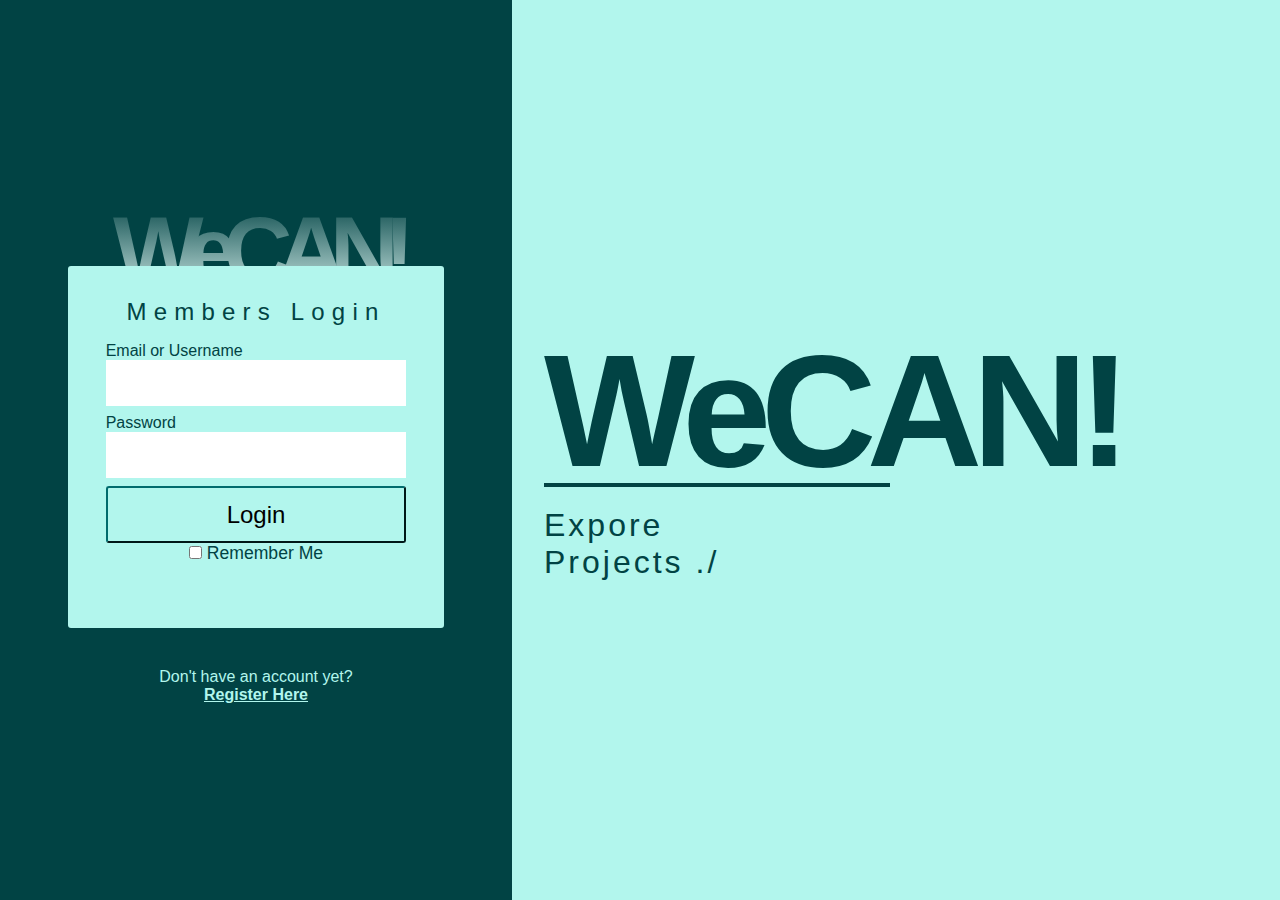
<file: index.html>
<!DOCTYPE html>
<html lang="en">
  <head>
    <meta charset="UTF-8" />
    <meta name="viewport" content="width=device-width, initial-scale=1.0" />
    <meta http-equiv="X-UA-Compatible" content="ie=edge" />
    <link rel="stylesheet" href="./css/style.css" />
    <title>WeCAN!</title>
  </head>
  <body>
    <div class="container" id="login-page">
      <div class="login">
        <form class="wecan">
          <h1 class="main-header">WeCAN!</h1>
          <div class="login-panel">
            <h2>Members Login</h2>
            <div class="login-items">
              <h3>Email or Username</h3>
              <input autofocus class="login-inputs" type="text" name="" id=" " />
              <h3>Password</h3>
              <input class="login-inputs" type="password" name="" id="" />
              <button type="submit" class="btn">Login</button>
              <p>
                <a href=""><input type="checkbox" name="" id="" /> Remember Me </a>
              </p>
            </div>
          </div>
        </form>
        <p class="account">
          Don't have an account yet? <br />
          <strong><a href="">Register Here</a> </strong>
        </p>
      </div>
      <div class="display">
        <div class="texts">
          <h1>WeCAN!</h1>
          <hr />
          <p>Expore</p>
          <p>Projects ./</p>
        </div>
      </div>
    </div>
  </body>
</html>
</file>
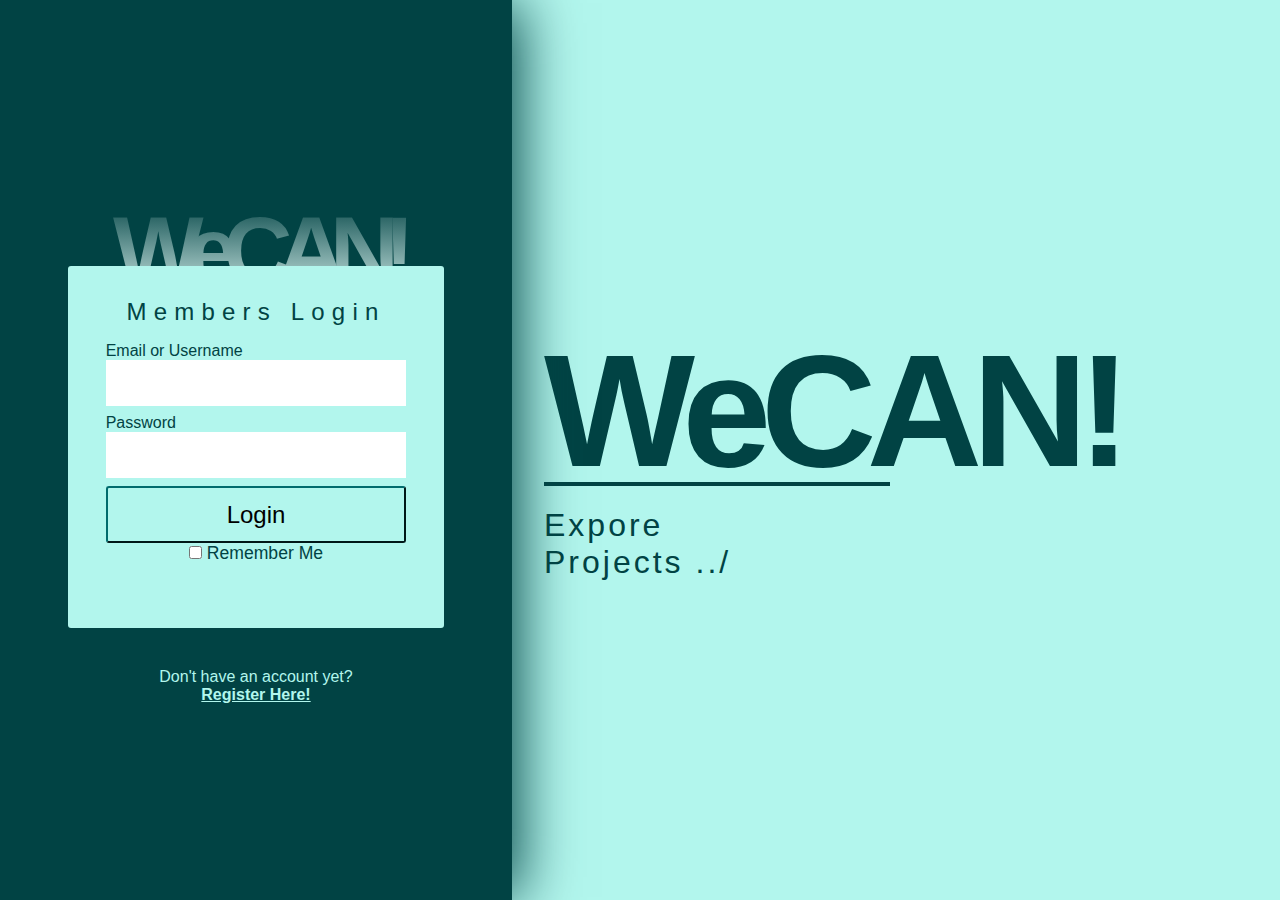
<file: a/index.html>
<!DOCTYPE html>
<html lang="en">
  <head>
    <meta charset="UTF-8" />
    <meta name="viewport" content="width=device-width, initial-scale=1.0" />
    <meta http-equiv="X-UA-Compatible" content="ie=edge" />
    <link rel="stylesheet" href="./css/style.css" />
    <title>WeCAN!</title>
  </head>
  <body>
    <div class="container" id="login-page">
      <div class="login">
        <form class="wecan">
          <h1 class="main-header">WeCAN!</h1>
          <div class="login-panel">
            <h2>Members Login</h2>
            <div class="login-items">
              <h3>Email or Username</h3>
              <input autofocus class="login-inputs" type="text" name="" id=" " />
              <h3>Password</h3>
              <input class="login-inputs" type="password" name="" id="" />
              <button type="submit" class="btn">Login</button>
              <p>
                <a href=""><input type="checkbox" name="" id="" /> Remember Me </a>
              </p>
            </div>
          </div>
        </form>
        <p class="account">
          Don't have an account yet? <br />
          <strong><a href="">Register Here!</a> </strong>
        </p>
      </div>
      <div class="display">
        <div class="texts">
          <h1>WeCAN!</h1>
          <hr />
          <p>Expore</p>
          <p>Projects ../</p>
        </div>
      </div>
    </div>
  </body>
</html>
</file>
<file: css/style.css>
* {
  padding: 0;
  margin: 0;
  box-sizing: border-box;
}

body {
  font-family: Arial;
  height: 100%;
}

#login-page {
  display: flex;
  height: 100vh;
}

.login {
  display: flex;
  align-items: center;
  justify-content: center;
  flex: 40%;
  background-color: #014344;
  flex-direction: column;
}

.display {
  flex: 60%;
  background-color: #b2f6ed;
  display: flex;
  align-items: center;
  padding-left: 2rem;
}

.wecan {
  text-align: center;
  padding: 0 10px;
}

h1.main-header {
  background: linear-gradient(#014344, #e2faf6);
  font-size: 6rem;
  letter-spacing: -1rem;
  -webkit-background-clip: text;
  -webkit-text-fill-color: transparent;
}

.login-panel {
  position: relative;
  background-color: #b2f6ed;
  top: -2.5rem;
  margin: 0 auto;
  padding: 2rem 0;
  border-radius: 3px;
  color: #014344;
}

.login-panel h2 {
  font-weight: normal;
  letter-spacing: 0.45rem;
  text-align: center;
}

.login-items {
  text-align: left;
  max-width: 80%;
  margin: 0 auto;
  padding-top: 1rem;
}

.login-items h3 {
  font-weight: 100;
  font-size: 1rem;
}

.login-inputs {
  padding: 12px 18px;
  font-size: 1.2rem;
  margin-bottom: 0.5rem;
  width: 100%;
  color: #014344;
  outline: none;
  border: none;
}

.login-items .btn {
  font-size: 1.5rem;
  background-color: transparent;
  border-color: #016b6d;
  width: 100%;
  padding: 0.8rem;
  border-radius: 3px;
  cursor: pointer;
}

.login-item .btn:active {
  outline: none;
}
.login-item .btn:hover {
  box-shadow: #014344;
}

.login-items a,
.login-items p {
  font-size: 1.1rem;
  text-decoration: none;
  text-align: center;
  color: #014344;
  margin-bottom: 2rem;
}

.login-items a:hover {
  text-decoration: underline;
}

.display .texts {
  color: #014344;
}

.texts h1 {
  font-size: 10rem;
  letter-spacing: -10px;
  font-weight: bolder;
}

.texts hr {
  border: 2px solid #014344;
  width: 60%;
  position: relative;
  top: -20px;
}

.texts p {
  font-size: 2rem;
  letter-spacing: 3px;
}

p.account,
p.account a {
  color: #b2f6ed;
  text-align: center;
}
@media (max-width: 650px) {
  #login-page {
    height: 100vh;
    overflow: hidden;
  }
  .login {
    flex: 100%;
  }
  .display {
    display: none;
  }
}
</file>
<file: a/css/style.css>
* {
  padding: 0;
  margin: 0;
  box-sizing: border-box;
}

body {
  font-family: Arial;
  height: 100%;
}

#login-page {
  display: flex;
  height: 100vh;
}

.login {
  display: flex;
  align-items: center;
  justify-content: center;
  flex: 40%;
  background-color: #014344;
  flex-direction: column;
  box-shadow: 10px 0px 56px -3px #014344;
  position: relative;
}

.display {
  flex: 60%;
  background-color: #b2f6ed;
  display: flex;
  align-items: center;
  padding-left: 2rem;
}

.wecan {
  text-align: center;
  padding: 0 10px;
}

h1.main-header {
  background: linear-gradient(#014344, #e2faf6);
  font-size: 6rem;
  letter-spacing: -1rem;
  -webkit-background-clip: text;
  -webkit-text-fill-color: transparent;
}

.login-panel {
  position: relative;
  background-color: #b2f6ed;
  top: -2.5rem;
  margin: 0 auto;
  padding: 2rem 0;
  border-radius: 3px;
  color: #014344;
}

.login-panel h2 {
  font-weight: normal;
  letter-spacing: 0.45rem;
  text-align: center;
}

.login-items {
  text-align: left;
  max-width: 80%;
  margin: 0 auto;
  padding-top: 1rem;
}

.login-items h3 {
  font-weight: 100;
  font-size: 1rem;
}

.login-inputs {
  padding: 12px 18px;
  font-size: 1.2rem;
  margin-bottom: 0.5rem;
  width: 100%;
  color: #014344;
  outline: none;
  border: none;
}

.login-items .btn {
  font-size: 1.5rem;
  background-color: transparent;
  border-color: #016b6d;
  width: 100%;
  padding: 0.8rem;
  border-radius: 3px;
  cursor: pointer;
}

.login-item .btn:active {
  outline: none;
}
.login-item .btn:hover {
  box-shadow: #014344;
}

.login-items a,
.login-items p {
  font-size: 1.1rem;
  text-decoration: none;
  text-align: center;
  color: #014344;
  margin-bottom: 2rem;
}

.login-items a:hover {
  text-decoration: underline;
}

.display .texts {
  color: #014344;
}

.texts h1 {
  font-size: 10rem;
  letter-spacing: -10px;
  font-weight: bolder;
}

.texts hr {
  border: 2px solid #014344;
  width: 60%;
  position: relative;
  top: -21px;
}

.texts p {
  font-size: 2rem;
  letter-spacing: 3px;
}

p.account,
p.account a {
  color: #b2f6ed;
  text-align: center;
}
@media (max-width: 650px) {
  #login-page {
    height: 100vh;
    overflow: hidden;
  }
  .login {
    flex: 100%;
  }
  .display {
    display: none;
  }
}
</file>
